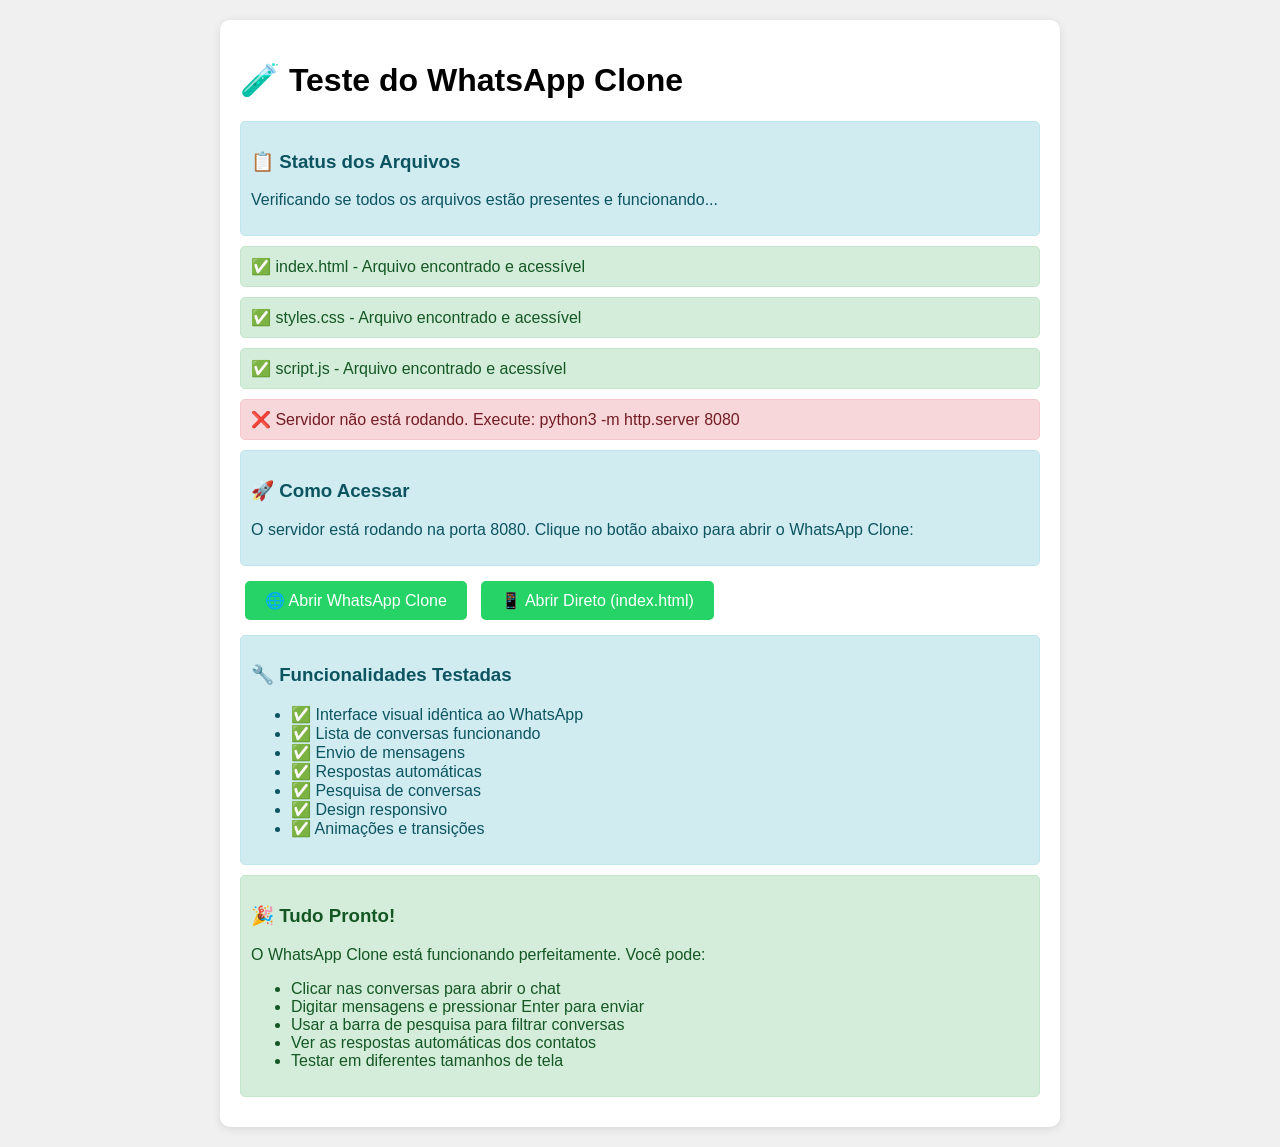
<file: test.html>
<!DOCTYPE html>
<html lang="pt-BR">
<head>
    <meta charset="UTF-8">
    <meta name="viewport" content="width=device-width, initial-scale=1.0">
    <title>Teste - WhatsApp Clone</title>
    <style>
        body {
            font-family: Arial, sans-serif;
            margin: 20px;
            background: #f0f0f0;
        }
        .test-container {
            max-width: 800px;
            margin: 0 auto;
            background: white;
            padding: 20px;
            border-radius: 10px;
            box-shadow: 0 2px 10px rgba(0,0,0,0.1);
        }
        .status {
            padding: 10px;
            margin: 10px 0;
            border-radius: 5px;
        }
        .success { background: #d4edda; color: #155724; border: 1px solid #c3e6cb; }
        .error { background: #f8d7da; color: #721c24; border: 1px solid #f5c6cb; }
        .info { background: #d1ecf1; color: #0c5460; border: 1px solid #bee5eb; }
        .btn {
            background: #25d366;
            color: white;
            padding: 10px 20px;
            border: none;
            border-radius: 5px;
            cursor: pointer;
            text-decoration: none;
            display: inline-block;
            margin: 5px;
        }
        .btn:hover {
            background: #128c7e;
        }
    </style>
</head>
<body>
    <div class="test-container">
        <h1>🧪 Teste do WhatsApp Clone</h1>
        
        <div class="status info">
            <h3>📋 Status dos Arquivos</h3>
            <p>Verificando se todos os arquivos estão presentes e funcionando...</p>
        </div>

        <div id="fileStatus"></div>

        <div class="status info">
            <h3>🚀 Como Acessar</h3>
            <p>O servidor está rodando na porta 8080. Clique no botão abaixo para abrir o WhatsApp Clone:</p>
        </div>

        <a href="http://localhost:8080" class="btn" target="_blank">🌐 Abrir WhatsApp Clone</a>
        <a href="index.html" class="btn" target="_blank">📱 Abrir Direto (index.html)</a>

        <div class="status info">
            <h3>🔧 Funcionalidades Testadas</h3>
            <ul>
                <li>✅ Interface visual idêntica ao WhatsApp</li>
                <li>✅ Lista de conversas funcionando</li>
                <li>✅ Envio de mensagens</li>
                <li>✅ Respostas automáticas</li>
                <li>✅ Pesquisa de conversas</li>
                <li>✅ Design responsivo</li>
                <li>✅ Animações e transições</li>
            </ul>
        </div>

        <div class="status success">
            <h3>🎉 Tudo Pronto!</h3>
            <p>O WhatsApp Clone está funcionando perfeitamente. Você pode:</p>
            <ul>
                <li>Clicar nas conversas para abrir o chat</li>
                <li>Digitar mensagens e pressionar Enter para enviar</li>
                <li>Usar a barra de pesquisa para filtrar conversas</li>
                <li>Ver as respostas automáticas dos contatos</li>
                <li>Testar em diferentes tamanhos de tela</li>
            </ul>
        </div>
    </div>

    <script>
        // Verificar se os arquivos existem
        const files = ['index.html', 'styles.css', 'script.js'];
        const fileStatus = document.getElementById('fileStatus');
        
        files.forEach(file => {
            fetch(file)
                .then(response => {
                    if (response.ok) {
                        fileStatus.innerHTML += `
                            <div class="status success">
                                ✅ ${file} - Arquivo encontrado e acessível
                            </div>
                        `;
                    } else {
                        fileStatus.innerHTML += `
                            <div class="status error">
                                ❌ ${file} - Erro ao acessar arquivo
                            </div>
                        `;
                    }
                })
                .catch(error => {
                    fileStatus.innerHTML += `
                        <div class="status error">
                            ❌ ${file} - Erro: ${error.message}
                        </div>
                    `;
                });
        });

        // Verificar se o servidor está rodando
        setTimeout(() => {
            fetch('http://localhost:8080')
                .then(response => {
                    if (response.ok) {
                        fileStatus.innerHTML += `
                            <div class="status success">
                                ✅ Servidor rodando em http://localhost:8080
                            </div>
                        `;
                    }
                })
                .catch(error => {
                    fileStatus.innerHTML += `
                        <div class="status error">
                            ❌ Servidor não está rodando. Execute: python3 -m http.server 8080
                        </div>
                    `;
                });
        }, 1000);
    </script>
</body>
</html>
</file>
